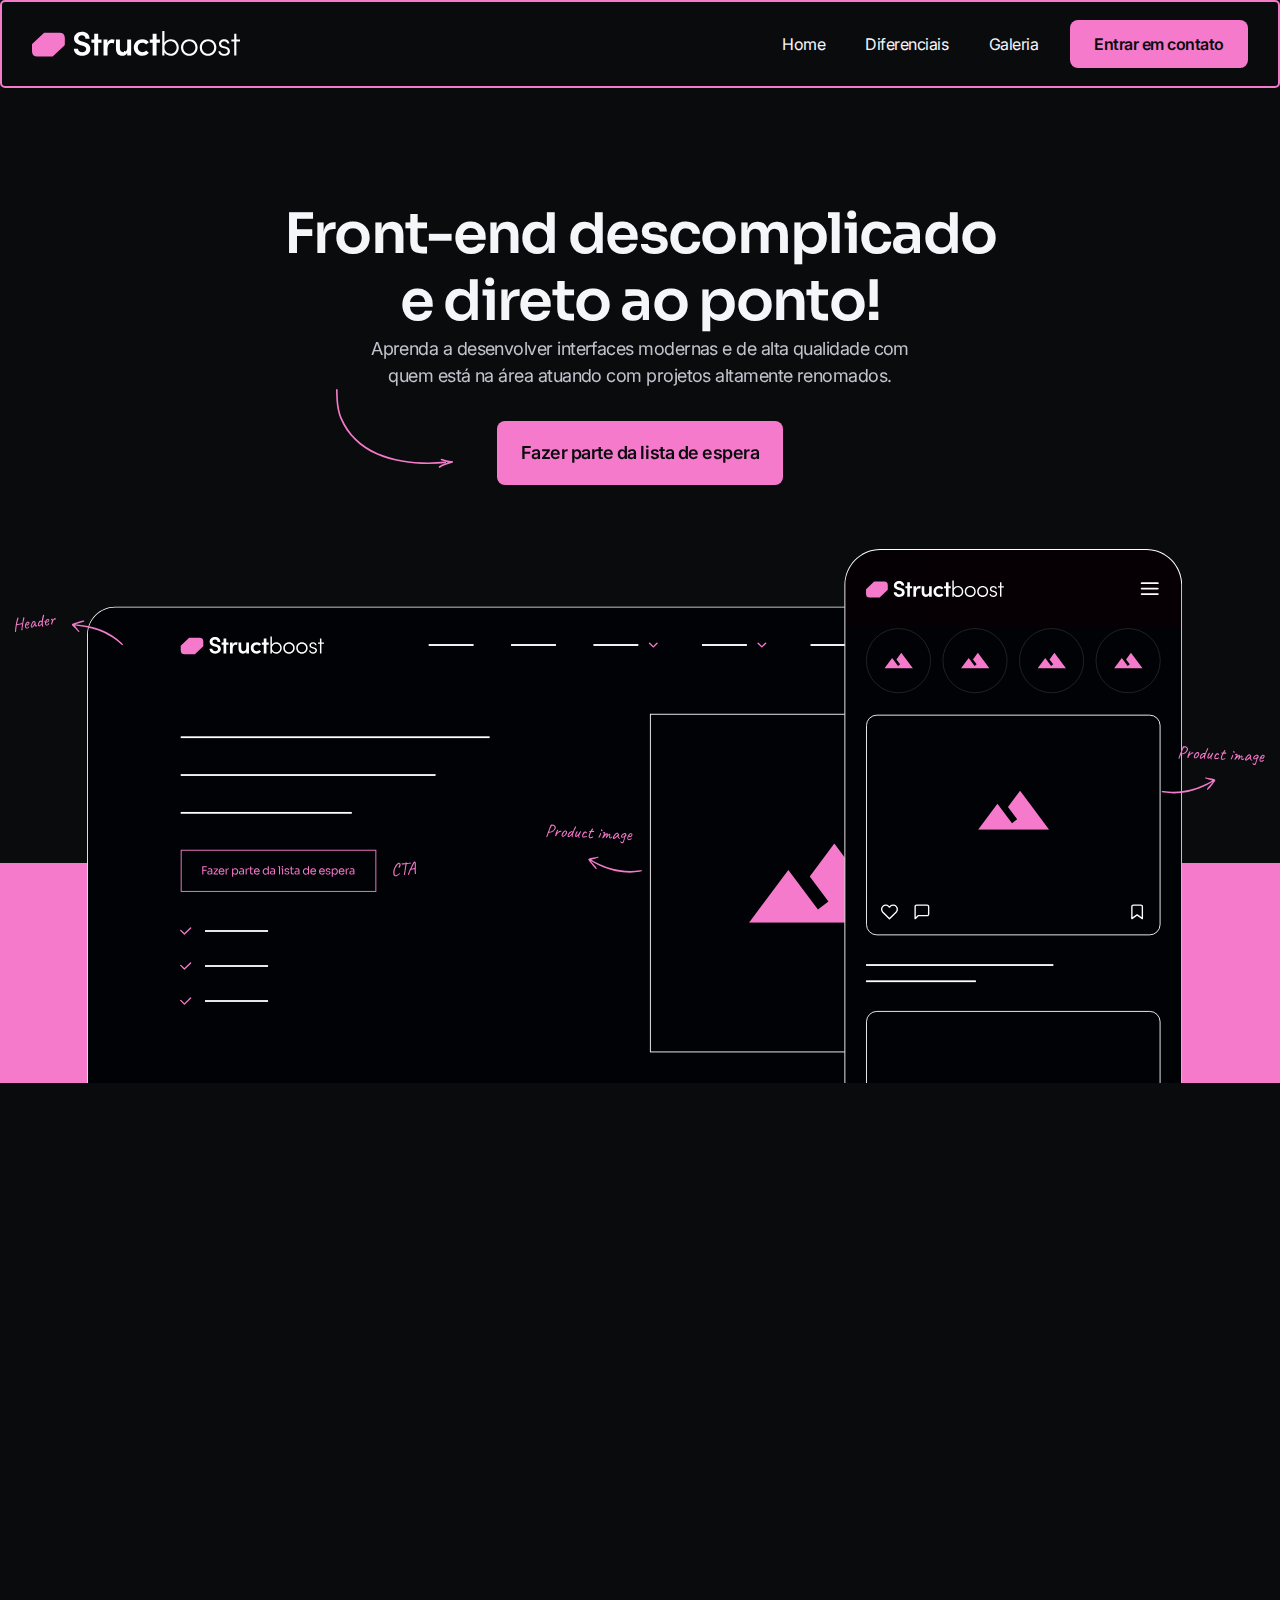
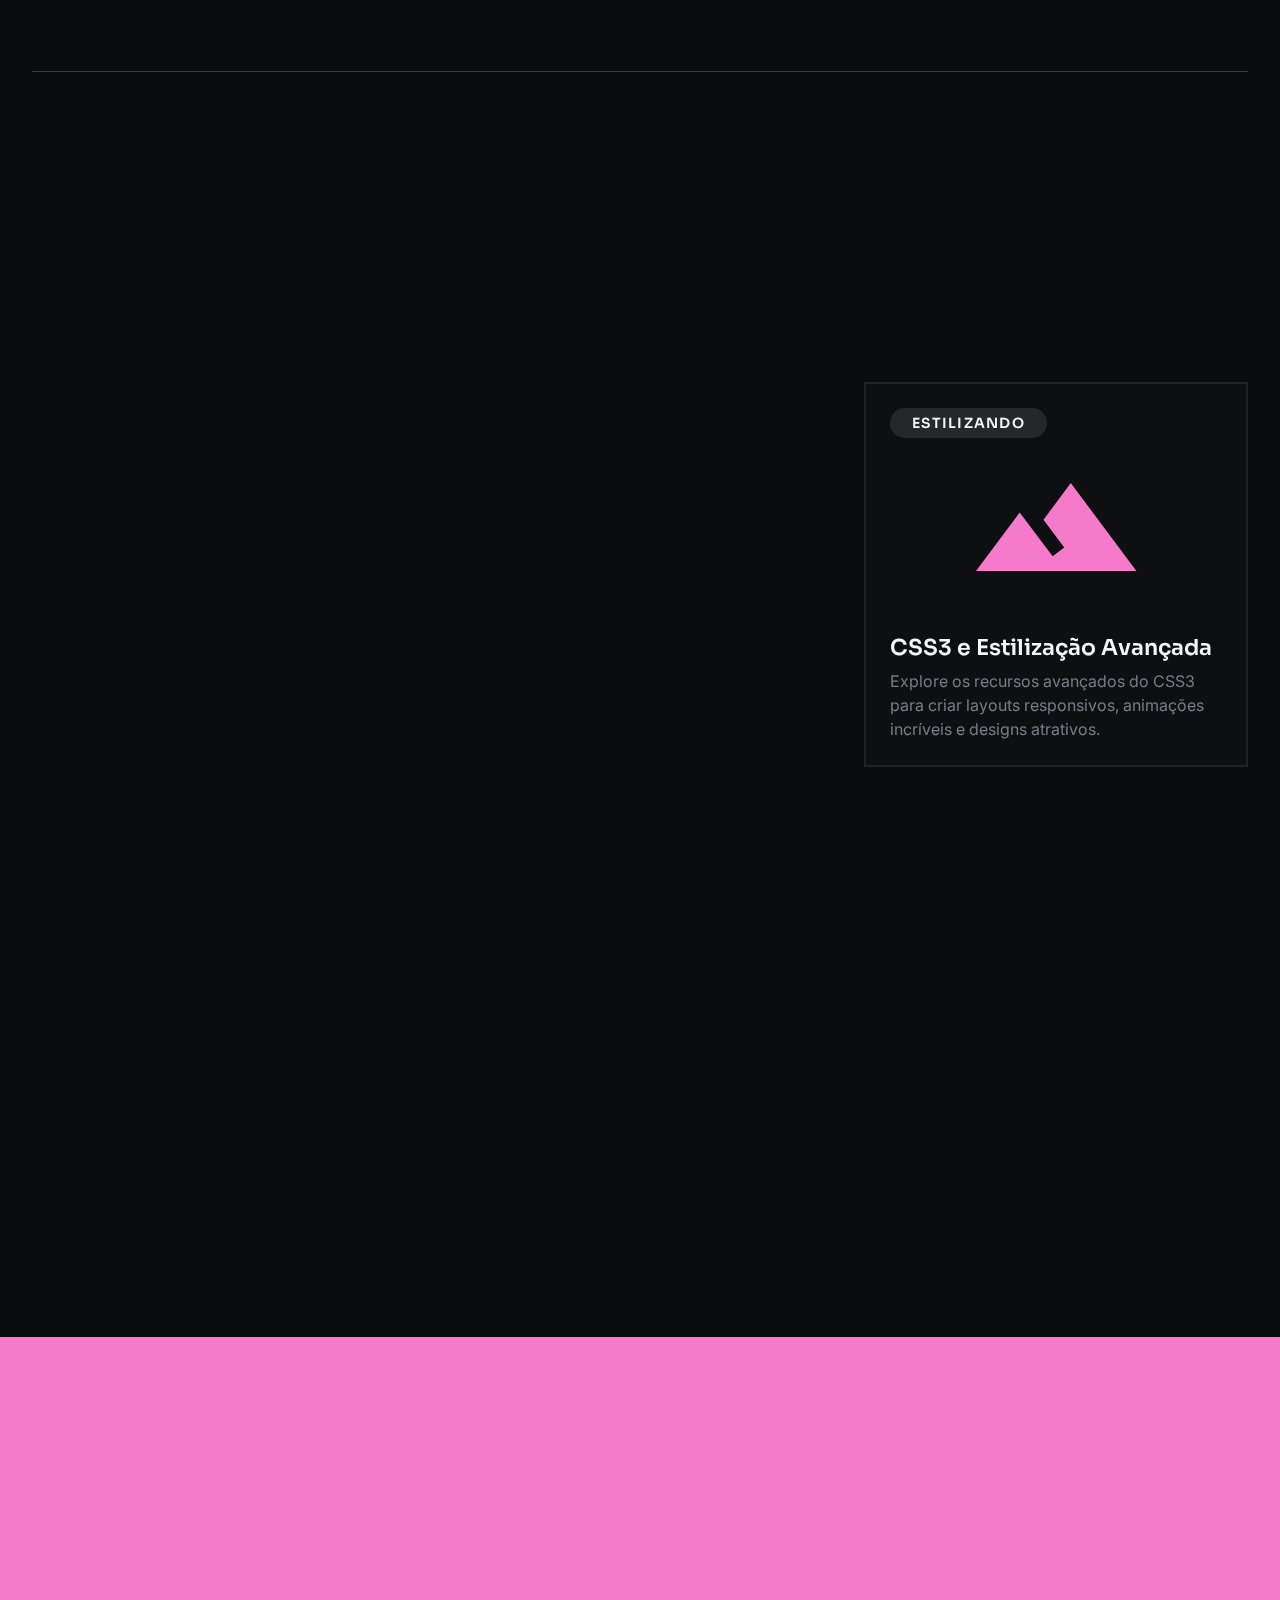
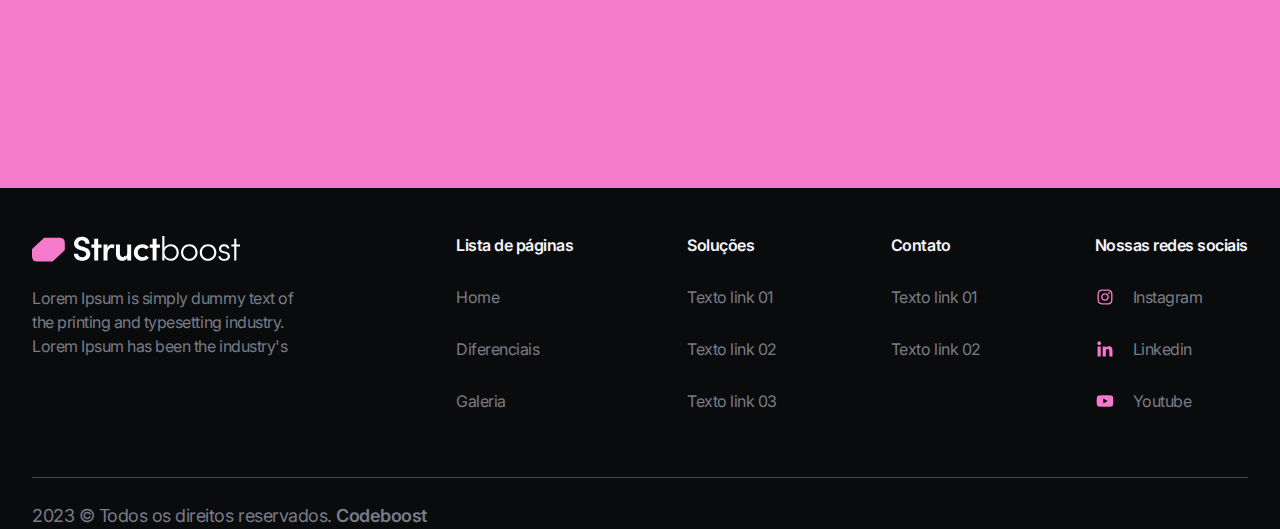
<file: index.html>
<!DOCTYPE html>
<html lang="pt-br">
  <head>
    <link href="https://unpkg.com/aos@2.3.1/dist/aos.css" rel="stylesheet">
    <link rel="preconnect" href="https://fonts.googleapis.com" />
    <link rel="preconnect" href="https://fonts.gstatic.com" crossorigin />
    <link
      href="https://fonts.googleapis.com/css2?family=Inter:wght@100;200;300;400;500;600;700;800;900&family=Sora:wght@100;200;300;400;500;600;700;800&display=swap"
      rel="stylesheet"
    />
    <meta charset="UTF-8" />
    <meta name="viewport" content="width=device-width, initial-scale=1.0" />
    <title>Structboost</title>
    <link rel="stylesheet" href="css/style.css" />
    <link rel="stylesheet" href="css/components.css" />
    <link rel="stylesheet" href="css/grid.css" />
    <link rel="stylesheet" href="css/typograph.css" />
    <link rel="stylesheet" href="css/variables.css" />
    <link rel="stylesheet" href="css/reset.css" />
  </head>
  <body>
    <header class="border">
      <div class="container">
        <a href="./" class="logo">
          <img
            src="imgs/logo.svg"
            alt="Logo Structbost"
            title="Logo Structboost"
          />
        </a>
        <button class="btn-mobile"><img src="imgs/menu-hamburger.svg" alt="Icone de Navegação"></button>
        <nav>
          <ul>
            <li><a href="">Home</a></li>
            <li><a href="">Diferenciais</a></li>
            <li><a href="">Galeria</a></li>
          </ul>
          <button class="btn-primary">Entrar em contato</button>
        </nav>
      </div>
    </header>

    <section class="s-hero">
      <div class="container">
        <div class="text" data-aos="fade-right">
          <h1>Front-end descomplicado e direto ao ponto!</h1>
          <p>
            Aprenda a desenvolver interfaces modernas e de alta qualidade com
            quem está na área atuando com projetos altamente renomados.
          </p>
          <button class="btn-primary lg">Fazer parte da lista de espera</button>
          <img src="imgs/arrow-direction-button.svg" class="arrow" alt="seta" />
        </div>
      </div>

      <img src="imgs/ilustra-hero.svg" class="ilustra" alt="" data-aos="fade-up" data-aos-delay="200" />
      <img src="imgs/ilustra-mobile.svg" class="ilustra-mobile" alt="">
    </section>

    <section class="s-digital">
      <div class="container">
        <h3 data-aos="zoom-out-up">Transformando Ideias em Realidade Digital!</h3>
        <ul>
          <li data-aos="fade-right">
            <div class="item-digital">
              <div class="icon">
                <img src="imgs/icon-impacto.svg" alt="" />
              </div>
              <div class="info">
                <h6>Impacto Visual Imbatível</h6>
                <p>
                  Domine a arte de criar interfaces envolventes que
                  conquistam<br />
                  corações e mentes dos usuários.
                </p>
              </div>
            </div>
          </li>

          <li data-aos="fade-down">
            <div class="item-digital">
              <div class="icon">
                <img src="imgs/icon-nav.svg" alt="" />
              </div>
              <div class="info">
                <h6>Navegabilidade sem Limites</h6>
                <p>
                  Construa a base sólida para uma<br />
                  experiência de usuário fluida e intuitiva, garantindo a
                  satisfação do público.
                </p>
              </div>
            </div>
          </li>

          <li data-aos="zoom-out-left">
            <div class="item-digital">
              <div class="icon">
                <img src="imgs/icon-performace.svg" alt="" />
              </div>
              <div class="info">
                <h6>Performance Acelerada</h6>
                <p>
                  O Front End é a chave para otimizar o desempenho do seu site,
                  cativando visitantes com velocidade e eficiência.
                </p>
              </div>
            </div>
          </li>
        </ul>
      </div>
    </section>

    <section class="s-art-front">
      <div class="container">
        <div class="title-text">
          <div class="left" data-aos="fade-down"
          data-aos-easing="linear"
          data-aos-duration="1500">
            <h3>Domine a Arte da Front-end</h3>
            <p>
              Prepare-se para criar interfaces incríveis e funcionais para a web
              com este curso completo de front-end.
            </p>
          </div>
          <div class="right" data-aos="fade-up"
          data-aos-duration="3000">
            <p>
              Junte-se a nós neste curso de front-end e embarque em uma jornada
              emocionante para se tornar um desenvolvedor web altamente
              qualificado.
            </p>
          </div>
        </div>
        <!--  -->
        <div class="all">
          <div class="card-post" data-aos="flip-left"
          data-aos-easing="ease-out-cubic"
          data-aos-duration="2000">
            <span class="tag">Fundamentos</span>
            <div class="image">
              <img src="imgs/img-post.svg" alt="" />
            </div>
            <div class="text">
              <h6>HTML5 e Semântica</h6>
              <p>
                Aprenda a usar a mais recente versão do HTML e crie páginas web
                bem estruturadas e otimizadas para os mecanismos de busca.
              </p>
            </div>
          </div>

          <div class="card-post" data-aos="fade-left"
          data-aos-anchor="#example-anchor"
          data-aos-offset="500"
          data-aos-duration="500">
            <span class="tag">Estilizando</span>
            <div class="image">
              <img src="imgs/img-post.svg" alt="" />
            </div>
            <div class="text">
              <h6>CSS3 e Estilização Avançada</h6>
              <p>
                Explore os recursos avançados do CSS3 para criar layouts
                responsivos, animações incríveis e designs atrativos.
              </p>
            </div>
          </div>

          <div class="card-post" data-aos="fade-up">
            <span class="tag">Potencializando</span>
            <div class="image">
              <img src="imgs/img-post.svg" alt="" />
            </div>
            <div class="text">
              <h6>Javascript Moderno</h6>
              <p>
                Aprenda a programar com Javascript moderno e torne suas páginas
                interativas e dinâmicas, proporcionando uma experiência única .
              </p>
            </div>
          </div>

          <div class="card-post" data-aos="fade-right"
          data-aos-offset="300"
          data-aos-easing="ease-in-sine">
            <span class="tag">Aplicações</span>
            <div class="image">
              <img src="imgs/img-post.svg" alt="" />
            </div>
            <div class="text">
              <h6>Frameworks Front-end</h6>
              <p>
                Descubra como utilizar frameworks populares como React, Angular
                e Vue.js para criar aplicações web completas e eficientes.
              </p>
            </div>
          </div>

          <div class="card-post" data-aos="zoom-out-down">
            <span class="tag">Designs</span>
            <div class="image">
              <img src="imgs/img-post.svg" alt="" />
            </div>
            <div class="text">
              <h6>Design Responsivo</h6>
              <p>
                Aprenda a criar designs responsivos e mobile-first que se
                adaptam perfeitamente a diferentes tamanhos de tela.
              </p>
            </div>
          </div>
        </div>
      </div>
    </section>

    <section class="s-newsletter">
      <div class="container" data-aos="zoom-out">
        <h2>Front-end descomplicado e direto ao ponto!</h2>
        <p>
          Aprenda a desenvolver interfaces modernas e de alta qualidade com quem
          está na área atuando com projetos altamente renomados.
        </p>
        <button class="btn-primary white lg">
          Fazer parte da lista de espera
        </button>
      </div>
    </section>

    <footer>
      <div class="container">
        <div class="main-area">
          <div class="left">
            <img src="imgs/logo.svg" alt="Logo Structboost" />
            <p>
              Lorem Ipsum is simply dummy text of the printing and typesetting
              industry. Lorem Ipsum has been the industry's
            </p>
          </div>
          <div class="right">
            <div class="item-nav">
              <h6>Lista de páginas</h6>
              <ul>
                <li><a href="#">Home</a></li>
                <li><a href="#">Diferenciais</a></li>
                <li><a href="#">Galeria</a></li>
              </ul>
            </div>

            <div class="item-nav">
              <h6>Soluções</h6>
              <ul>
                <li><a href="#">Texto link 01</a></li>
                <li><a href="#">Texto link 02</a></li>
                <li><a href="#">Texto link 03</a></li>
              </ul>
            </div>

            <div class="item-nav">
              <h6>Contato</h6>
              <ul>
                <li><a href="#">Texto link 01</a></li>
                <li><a href="#">Texto link 02</a></li>
              </ul>
            </div>

            <div class="item-nav">
              <h6>Nossas redes sociais</h6>
              <ul>
                <li>
                  <a href="#">
                    <img src="imgs/instagram.svg" alt="Instagram" />
                    Instagram
                  </a>
                </li>
                <li>
                  <a href="#">
                    <img src="imgs/linkedin.svg" alt="Linkedin" />
                    Linkedin
                  </a>
                </li>
                <li>
                  <a href="#">
                    <img src="imgs/youtube.svg" alt="Youtube" />
                    Youtube
                  </a>
                </li>
              </ul>
            </div>
          </div>
        </div>
        <p class="copy">2023 © Todos os direitos reservados. <strong>Codeboost</strong></p>
      </div>
    </footer>

    <script src="https://unpkg.com/aos@2.3.1/dist/aos.js"></script>
    <script>
      AOS.init({
        duration: 2000,
        disable: 'mobile'
      });
    </script>
  </body>
</html>
</file>
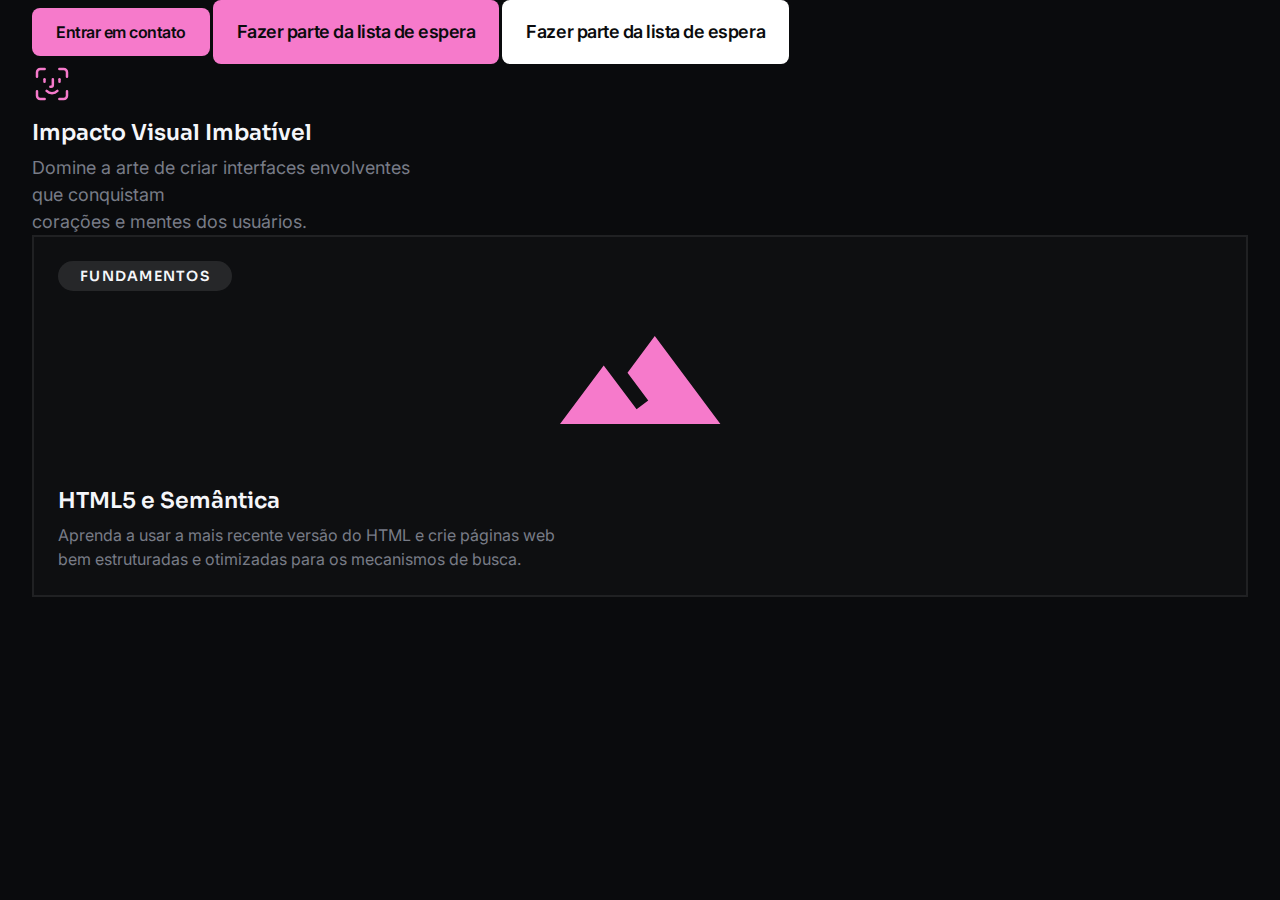
<file: components.html>
<!DOCTYPE html>
<html lang="pt-br">
<head>
  <link rel="preconnect" href="https://fonts.googleapis.com">
  <link rel="preconnect" href="https://fonts.gstatic.com" crossorigin>
  <link href="https://fonts.googleapis.com/css2?family=Inter:wght@100;200;300;400;500;600;700;800;900&family=Sora:wght@100;200;300;400;500;600;700;800&display=swap" rel="stylesheet">
  <meta charset="UTF-8">
  <meta name="viewport" content="width=device-width, initial-scale=1.0">
  <title>Structboost</title>
  <link rel="stylesheet" href="css/style.css">
  <link rel="stylesheet" href="css/components.css">
  <link rel="stylesheet" href="css/grid.css">
  <link rel="stylesheet" href="css/typograph.css">
  <link rel="stylesheet" href="css/variables.css">
  <link rel="stylesheet" href="css/reset.css">
</head>
<body>
  <div class="container">
    <button class="btn-primary">Entrar em contato</button>
    <button class="btn-primary lg">Fazer parte da lista de espera</button>
    <button class="btn-primary white lg">Fazer parte da lista de espera</button>

    <div class="item-digital">
      <div class="icon">
        <img src="imgs/icon-impacto.svg" alt="">
      </div>
      <div class="info">
        <h6>Impacto Visual Imbatível</h6>
        <p>Domine a arte de criar interfaces envolventes que conquistam<br> corações e mentes dos usuários.</p>
      </div>
    </div>

    <div class="card-post">
      <span class="tag">Fundamentos</span>
      <div class="image">
        <img src="imgs/img-post.svg" alt="">
      </div>
      <div class="text">
        <h6>HTML5 e Semântica</h6>
        <p>Aprenda a usar a mais recente versão do HTML e crie páginas web bem estruturadas e otimizadas para os mecanismos de busca.</p>
      </div>
    </div>
  </div>
</body>
</html>
</file>
<file: css/style.css>
.border{
  border: 2px solid var(--pink-10) !important;
  border-radius: 5px;
}
header {
  width: 100%;
  height: 8.8rem;
  display: flex;
  align-items: center;
  border-bottom: 1px solid rgba(255, 255, 255, 0.24);
}

header .container {
  display: flex;
  align-items: center;
  justify-content: space-between;
}

header .btn-mobile{
  display: none;
}

header nav {
  display: flex;
  align-items: center;
  gap: 3.2rem;
}

header nav ul {
  display: flex;
  gap: 4rem;
}

header nav ul li a {
  color: var(--gray-100);
  font-size: 1.6rem;
  font-weight: 400;
  letter-spacing: -0.048rem;
  transition: opacity 0.3s ease;
  transition: text-decoration 0.3s ease;
}

header nav ul li a:hover {
  opacity: 0.7;
  text-decoration: underline;
}

.s-hero {
  position: relative;
  width: 100%;
  padding-top: 11.3rem;
  display: flex;
  flex-direction: column;
  align-items: center;
  overflow: hidden;
  
}

.s-hero::after {
  content: "";
  width: 100%;
  height: 22rem;
  flex-shrink: 0;
  background-color: var(--pink-10);
  position: absolute;
  left: 0;
  bottom: 0;
  z-index: -1;
}

.s-hero .text {
  position: relative;
  width: 100%;
  max-width: 71.9rem;
  text-align: center;
  margin: 0 auto;
  margin-bottom: 6.4rem;
}

.s-hero .text h1 {
  position: relative;
  font-weight: 600;
  letter-spacing: -0.168rem;
}

.s-hero .text h1::before {
  content: "";
  max-width: 59.9rem;
  height: 2.2rem;
  background: url("../imgs/line-title.svg") no-repeat left center;
  position: absolute;
  left: 3.9rem;
  bottom: -5px;
  z-index: -1;
  animation: drawline 1s 0.5s ease-in forwards;
}

@keyframes drawline {
  from{
    width: 0;
  }
  to{
    width: 100%;
  }
}

.s-hero .text p {
  max-width: 55.6rem;
  margin: 0 auto;
  letter-spacing: -0.054rem;
  margin-top: 2, 4rem;
  margin-bottom: 3.2rem;
  color: var(--gray-300);
}

.s-hero .text .arrow {
  position: absolute;
  left: 5.5rem;
  bottom: 1.7rem;
  animation: floating 3s ease-in-out infinite;
}

@keyframes floating{
  0%{
    transform: translateX(0px);
  }
  50%{
    transform: translateX(15px);
  }
  100%{
    transform: translateX(0px);
  }
}

.s-hero .ilustra {
  padding: 0 1.5rem;
}

.s-hero .ilustra-mobile{
  display: none;
}

.s-digital {
  padding-top: 12.8rem;
}

.s-digital h3 {
  text-align: center;
  max-width: 53.5rem;
  margin: 0 auto;
  margin-bottom: 6.4rem;
}

.s-digital ul {
  display: flex;
  justify-content: space-between;
  border-bottom: 1px solid var(--gray-800);
  padding-bottom: 12.8rem;
}

.s-art-front {
  padding: 12.8rem 0;
}

.s-art-front .title-text {
  display: flex;
  align-items: center;
  justify-content: space-between;
  margin-bottom: 6.4rem;
}

.s-art-front .title-text h3 {
  letter-spacing: -0.12rem;
  font-weight: 600;
}

.s-art-front .title-text p {
  color: var(--gray-600);
  letter-spacing: -0.054rem;
  margin-top: 1.6rem;
}

.s-art-front .title-text .left {
  max-width: 53.9rem;
}

.s-art-front .title-text .left p {
  max-width: 45.2rem;
}

.s-art-front .title-text .right {
  max-width: 42.9rem;
}

.s-art-front .all {
  display: grid;
  grid-template-columns: repeat(3, 1fr);
  gap: 3.2rem;
}

.s-art-front .all .card-post:first-child {
  grid-column: span 2;
}

.s-newsletter {
  padding: 8.9rem 0;
  background-color: var(--pink-10);
}

.s-newsletter .container {
  text-align: center;
}

.s-newsletter h2 {
  max-width: 64.6rem;
  margin: 0 auto;
  margin-bottom: 1.6rem;
  font-weight: 600;
  line-height: 120%; /* 5.76rem */
  letter-spacing: -0.144rem;
}

.s-newsletter p {
  max-width: 68.6rem;
  margin: 0 auto;
  margin-bottom: 2.4rem;
}

.footer {
  display: none;
  padding: 4.8rem 0;
}

footer .main-area {
  display: flex;
  align-items: flex-start;
  justify-content: space-between;
  border-bottom: 1px solid rgba(255, 255, 255, 0.24);
  padding-top: 4.8rem;
  padding-bottom: 6.6rem;
  margin-bottom: 2.4rem;
}

footer .main-area .left {
  max-width: 27.9rem;
}

footer .main-area .left p {
  margin-top: 2.4rem;
  color: var(--gray-600);
  font-size: 1.6rem;
  line-height: 150%; /* 2.4rem */
  letter-spacing: -0.048rem;
}

footer .main-area .right {
  flex-grow: 1;
  max-width: 79.2rem;
  display: flex;
  justify-content: space-between;
}

footer .main-area .right .item-nav h6 {
  font-family: "Inter", sans-serif;
  font-size: 1.6rem;
  font-weight: 600;
  letter-spacing: -0.048rem;
  margin-bottom: 3.2rem;
}

footer .main-area .right .item-nav ul li:not(:last-child) {
  margin-bottom: 3.2rem;
}

footer .main-area .right .item-nav ul li a {
  color: var(--gray-600);
  font-size: 1.6rem;
  letter-spacing: -0.048rem;
  transition: color 0.3s ease;
  display: flex;
  align-items: center;
  gap: 1.8rem;
}

footer .main-area .right .item-nav ul li a:hover {
  color: var(--gray-100);
}

footer .copy {
  color: var(--gray-600);
  letter-spacing: -0.048rem;
}

footer .copy strong{
  font-weight: 600;
}

/* Até monitores pequenos */
@media (max-width: 1200px) {
  .s-digital {
    padding-top: 6.8;
  }

  .s-digital ul {
    gap: 3.2rem;
    padding-top: 6.8;
  }

  .item-digital .info h6{
    font-size: 2rem;
  }

  .item-digital .info p{
    font-size: 1.6rem;
  }

  .s-art-front .all{
    gap: 1.6rem;
  }

  .s-art-front .all .card-post:first-child, .s-art-front .all .card-post:nth-child(2){
    grid-column: span 3;
  }

  .s-art-front {
    padding: 6rem 0;
  }

  footer .main-area .right{
    max-width: 66.2rem;
  }
}

/* Até Tablet */
@media (max-width: 991px) {
  .s-hero::after{
    height: 13rem;
  }

  .s-digital ul{
    flex-direction: column;
    align-items: center;
  }

  .s-art-front .title-text{
    flex-direction: column;
    align-items: center;
    margin-bottom: 4rem;
  }

  .s-art-front .title-text .left{
    text-align: center;
    max-width: 100%;
  }

  .s-art-front .title-text .left p {
    max-width: 100%;
    margin-top: 8px;
  }

  .s-art-front .title-text .right{
    max-width: 100%;
    text-align: center;
  }

  .s-art-front .all{
    grid-template-columns: 1fr;
  }

  .s-art-front .all .card-post:first-child, .s-art-front .all .card-post:nth-child(2){
    grid-column: initial;
  }

  footer .main-area {
    flex-direction: column;
    gap: 4rem;
  }

  footer .main-area .left{
    max-width: 100%;
    text-align: center;
  }

  footer .main-area .left img{
    margin: 0 auto;
  }

  footer .main-area .right{
    max-width: 100%;
    width: 100%;
  }
}

@media (max-width: 768px) {
  header nav {
    display: none;
  }

  header .btn-mobile{
    display: block;
  }

  .s-hero{
    padding-top: 6rem;
  }

  .s-hero .text h1{
    max-width: 49rem;
    margin: 0 auto;
  }

  .s-hero .text h1::before{
    left: 0;
    bottom: -4px;
    background-size: 100%;
  }

  .s-hero .text p{
    max-width: 41.6;
  }

  .s-hero .text .arrow{
    bottom: 3.7rem;
    left: 2rem;
    max-width: 60px;
  }

  
}

/* Até Celulares */
@media (max-width: 560px) {
  header {
    height: 7.2rem;
  }

  header .logo{
    max-width: 16rem;
  }

  .s-hero{
    padding-top: 8.8rem;
  }

  .s-hero .text h1{
    font-size: 4rem;
  }

  .s-hero .text h1::before{
    bottom: -6px;
  }

  .s-hero .text p{
    margin-top: 0.8rem;
    margin-bottom: 2.4rem;
    font-size: 1.6rem;
  }

  .s-hero .text .arrow{
    display: none;
  }

  .s-hero .ilustra{
    display: none;
  }

  .s-hero .ilustra-mobile{
    display: block;
  }

  .s-hero::after{
    height: 22rem;
  }

  .s-digital {
    padding-top: 8rem;
  }

  .s-digital ul {
    padding-bottom: 8rem;
  }

  .s-digital h3{
    font-size: 2.8rem;
  }

  .s-digital ul {
    gap: 6.4rem;
  }

  .s-art-front{
    padding: 8rem 0;
  }

  .s-art-front .title-text h3{
    font-size: 2.8rem;
    max-width: 22.7rem;
    margin: 0 auto;
  }

  .s-art-front .title-text p{
    margin-top: 0.8rem;
  }

  .s-art-front .title-text .left p{
    font-size: 1.6rem;
  }

  .s-art-front .all{
    gap: 3.2rem;
  }

  .s-newsletter h2{
    font-size: 4rem;
  }

  footer .main-area .right{
    flex-direction: column;
    align-items: center;
    gap: 4.8rem;
  }

  footer .main-area .right .item-nav h6{
    text-align: center;
  }

  footer .main-area .right .item-nav ul li a{
    justify-content: center;
  }

  footer .main-area .right .item-nav:last-child{
    width: 100%;
  }

  footer .main-area .right .item-nav:last-child ul{
    display: flex;
    width: 100%;
    justify-content: space-between;
  }

  footer .main-area .right .item-nav:last-child ul li:not(:last-child){
    margin-bottom: 0;
  }

  footer .main-area{
    padding-bottom: 4.8rem
  }

  footer .copy{
    text-align: center;
    font-size: 1.4rem;
  }
}
</file>
<file: css/components.css>
.btn-primary {
  padding: 1.6rem 2.4rem;
  background-color: var(--pink-10);
  color: var(--gray-900);
  font-size: 1.6rem;
  font-weight: 600;
  line-height: 100%; /* 1.6rem */
  letter-spacing: -0.048rem;
  transition: background-color 0.3s ease;
  border-radius: 8px;
}

.btn-primary.white {
  border-radius: 8px;
  background-color: #ffffff;
}

.btn-primary.white:hover {
  background-color: var(--gray-900);
  color: #ffffff;
}

.btn-primary.lg {
  border-radius: 8px;
  padding: 2.3rem 2.4rem;
  font-size: 1.8rem;
}

.btn-primary:hover {
  background-color: var(--pink-20);
}

.item-digital {
  width: 100%;
  max-width: 38.4rem;
}

.item-digital .icon {
  width: 4rem;
  height: 4rem;
  display: flex;
  align-items: center;
  justify-content: center;
  margin-bottom: 1.6rem;
}

.item-digital .info h6 {
  margin-bottom: 0.8rem;
  color: var(--gray-100);
}

.item-digital .info p {
  color: var(--gray-600);
}

.card-post {
  border: 2px solid rgba(255, 255, 255, 0.08);
  background-color: rgba(255, 255, 255, 0.02);
  padding: 2.4rem;
}

.card-post .tag {
  display: inline-block;
  border-radius: 100px;
  background-color: rgba(255, 255, 255, 0.1);
  padding: 0.8rem 2.2rem;
  color: var(--gray-100);
  font-family: "Sora", sans-serif;
  font-size: 1.4rem;
  font-weight: 600;
  line-height: 100%; /* 1.4rem */
  letter-spacing: 0.126rem;
  text-transform: uppercase;
  margin-bottom: 4.5rem;
}

.card-post .image{
  width: 100%;
  display: flex;
  align-items: center;
  justify-content: center;
  margin-bottom: 6.4rem;
}

.card-post .text{
  width: 100%;
  max-width: 50.8rem;
}

.card-post .text h6{
  margin-bottom: 0.8rem;
}

.card-post .text p{
  font-size: 1.6rem;
  color: var(--gray-600);
}

@media(max-width: 991px){
  .item-digital{
    text-align: center;
  }

  .item-digital .icon{
    margin: 0 auto;
    margin-bottom: 1.6rem;
  }

  .item-digital .info p br{
    display: none;
  }
}

@media (max-width: 560px) {
  .item-digital .info p{
    font-size: 1.8rem;
    max-width: 31.9rem;
  }

  .card-post{
    padding: 1.6rem;
  }

  .card-post .image{
    margin-bottom: 5.4rem;
  }

  .card-post .text h6{
    font-size: 1.8rem;
  }

  .card-post .text p {
    font-size: 1.4rem;
  }
}
</file>
<file: css/grid.css>
.container{
  width: 100%;
  max-width: 124.6rem;
  margin: 0 auto;
  padding: 0 1.5rem;
}
</file>
<file: css/typograph.css>
h1,
h2,
h3,
h4,
h5,
h6 {
  font-family: "Sora", sans-serif;
  line-height: 120%;
}

h1,
h2,
h3,
h4 {
  font-weight: 700;
}

h5,
h6 {
  font-weight: 600;
}

h1 {
  font-size: 5.6rem;
  /* 7.68rem */
}

h2 {
  font-size: 4.8rem;
  /* 5.76rem */
}

h3 {
  font-size: 4rem;
  /* 4.8rem */
}

h4 {
  font-size: 2.8rem;
  /* 4.8rem */
}

h5 {
  font-size: 2.4rem;
  /* 3.36rem */
}

h6 {
  font-size: 2.2rem;
  /* 2.88rem */
}

p {
  font-family: "Inter", sans-serif;
  font-size: 1.8rem;
  line-height: 150%; /* 2.7rem */
}
</file>
<file: css/variables.css>
:root {
  --pink-10: #f67acb;
  --pink-20: #cf62a9;
  --pink-30: #9d457f;
  --gray-900: #0a0b0d;
  --gray-800: #393b42;
  --gray-700: #5c5f69;
  --gray-600: #787C87;
  --gray-500: #979ba6;
  --gray-400: #abafba;
  --gray-300: #c0c3cc;
  --gray-200: #dfe1e8;
  --gray-100: #f5f6fa;
}
</file>
